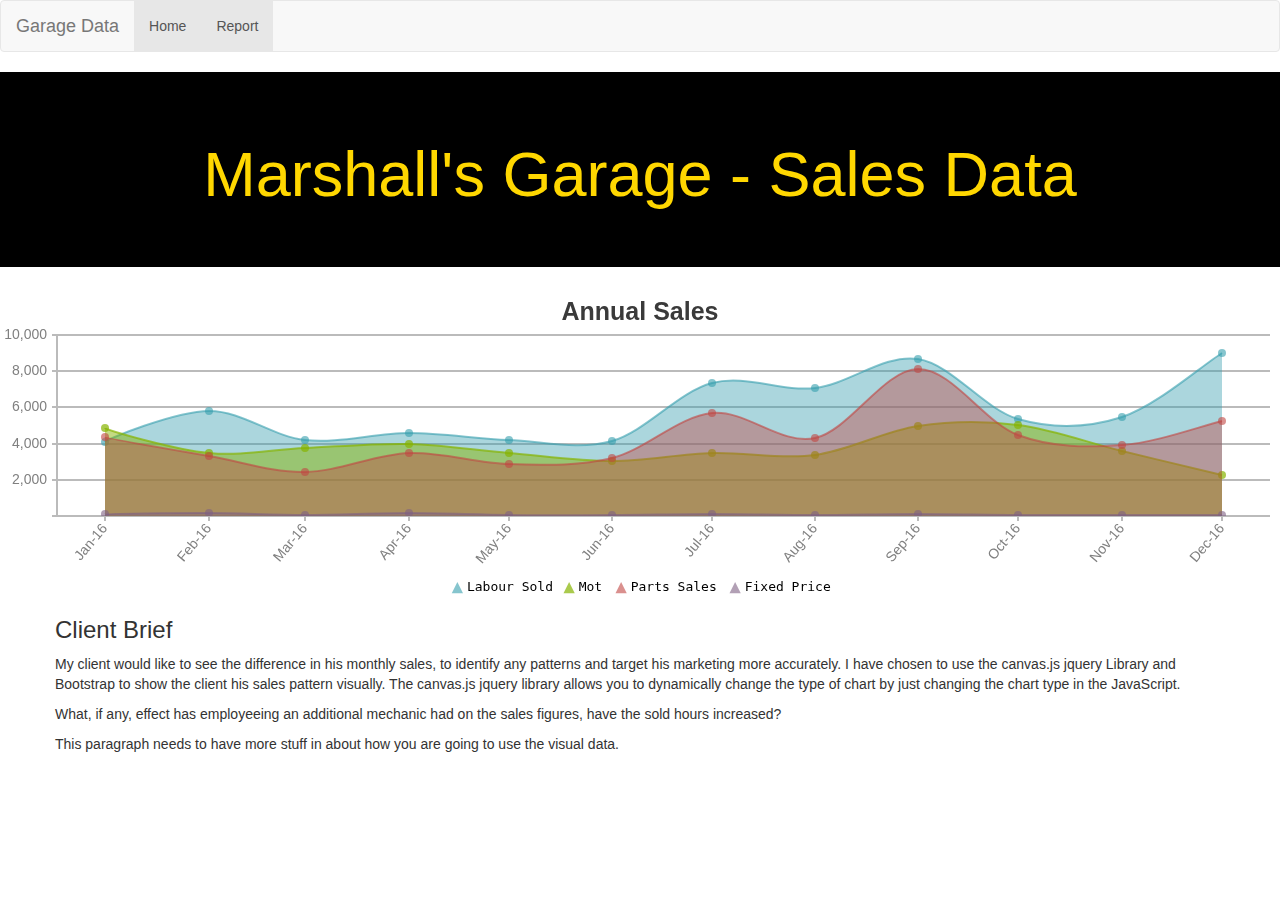
<file: official_chart_assignment/index.html>
<!DOCTYPE HTML>
<html>

<head>
<title>Charts, Frameworks and Libraries</title>
  <!--Using the Bootstrap framework to create the basic webpage to display the chart-->
   <meta charset="utf-8">
  <meta name="viewport" content="width=device-width, initial-scale=1">
  <link rel="stylesheet" href="https://maxcdn.bootstrapcdn.com/bootstrap/3.3.7/css/bootstrap.min.css">
  <link href="css/bootstrap.css" rel="stylesheet" type="text/css">
  <script src="https://ajax.googleapis.com/ajax/libs/jquery/3.1.1/jquery.min.js"></script>
  <script src=script/chart.js></script>
  <script src=script/canvasjs.min.js></script>
  <script src="https://maxcdn.bootstrapcdn.com/bootstrap/3.3.7/js/bootstrap.min.js"></script>
  <script type="text/javascript">
  
</script>
<script type="text/javascript" src="script/canvasjs.min.js"></script>
</head>
<body>
  
<nav class="navbar navbar-default">
  <div class="container-fluid">
    <div class="navbar-header">
      <a class="navbar-brand" href="#">Garage Data</a>
    </div>
    <ul class="nav navbar-nav">
      <li class="active"><a href="index.html">Home</a></li>
      <li class="active"><a href="report.html">Report</a></li>
    
    </ul>
  </div>
</nav>
  <!--using bootstrap css to style the webpage for the chart-->
  <div class="jumbotron text-center">
    <h1>Marshall's Garage - Sales Data</h1>
  
  </div>
  <div id="chartContainer" style="height: 300px; width: 100%;">
  </div>
<!--this is the canvas/container where the chart will be displayed-->
   
  <div class="container">
    <div class="row">
      <div class="col-m-8">
        <h3>Client Brief</h3>
        <p>My client would like to see the difference in his monthly sales, to identify any patterns and target his marketing more accurately.  I have chosen to use the canvas.js jquery Library and Bootstrap to show the client his sales pattern visually. The canvas.js jquery library allows you to dynamically change the type of chart by just changing the chart type in the JavaScript.</p>
        <p>
        	What, if any, effect has employeeing an additional mechanic had on the sales figures, have the sold hours increased?  
        </p>
        <p>
        	This paragraph needs to have more stuff in about how you are going to use the visual data.
        </p>
      </div>
</body>

</html>
</file>
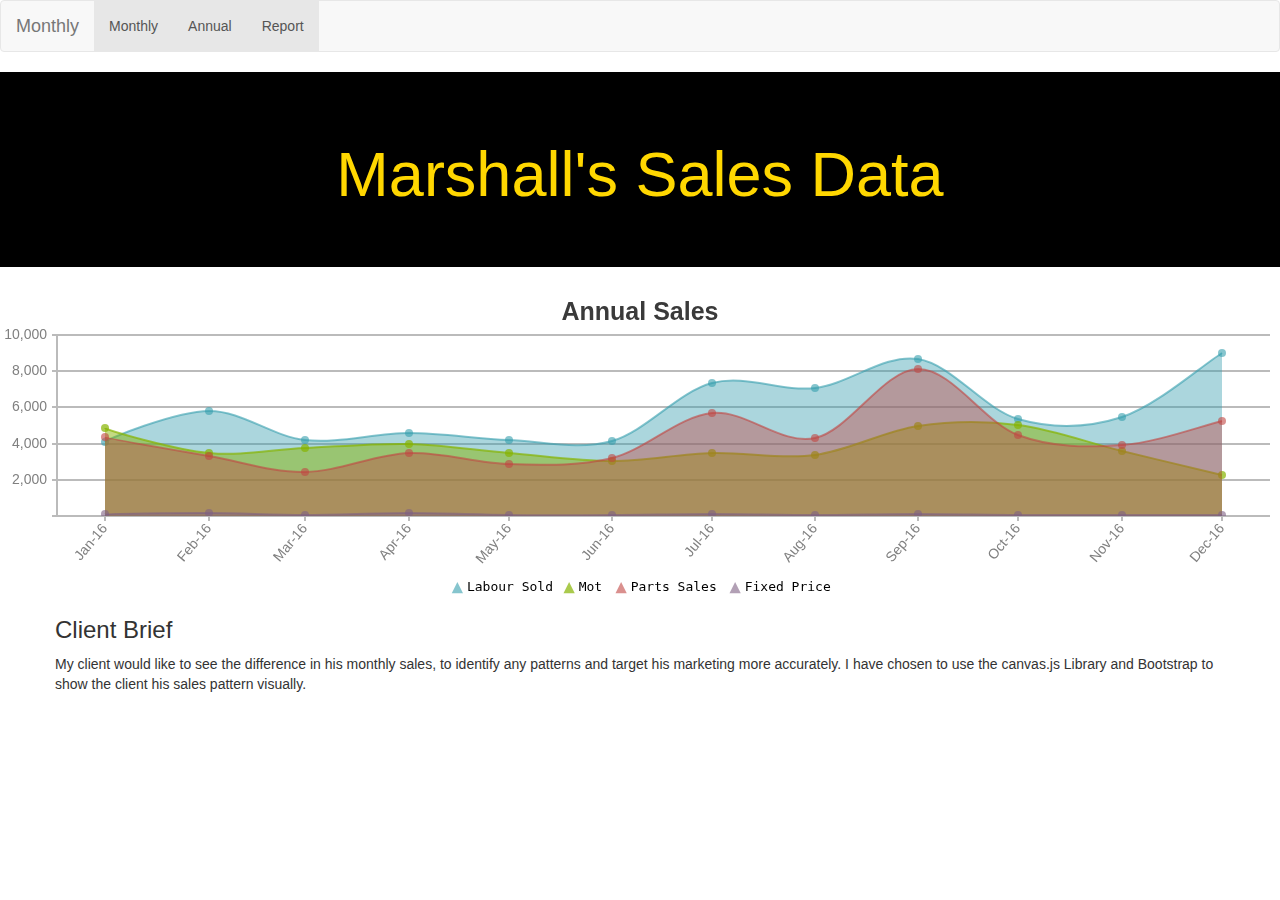
<file: SusanRaven_Chart/Chart_code/index.html>
<!DOCTYPE HTML>
<html>

<head>
    <title>Marshalls</title>
    <!--Using the Bootstrap framework to create the basic webpage to display the chart-->
    <meta charset="utf-8">
    <meta name="viewport" content="width=device-width, initial-scale=1">

    <!--links to the javaScript/css/canvas.js-->
    <link rel="stylesheet" href="https://maxcdn.bootstrapcdn.com/bootstrap/3.3.7/css/bootstrap.min.css">
    <link href="css/bootstrap.css" rel="stylesheet" type="text/css">
    <script src="https://ajax.googleapis.com/ajax/libs/jquery/3.1.1/jquery.min.js"></script>
    <script src=script/chart.js></script>
    <script src=script/canvasjs.min.js></script>
    <script src="https://maxcdn.bootstrapcdn.com/bootstrap/3.3.7/js/bootstrap.min.js"></script>
    <script type="text/javascript">
    </script>
    <script type="text/javascript" src="script/canvasjs.min.js"></script>
</head>

<body>
    <!--using the Bootstrap stylesheet to design the webpage, this is the nav bar and page links-->
    <nav class="navbar navbar-default">
        <div class="container-fluid">
            <div class="navbar-header">
                <a class="navbar-brand" href="#">Monthly</a>
            </div>
            <ul class="nav navbar-nav">
                <li class="active"><a href="index.html">Monthly</a>
                </li>
                 <li class="active"><a href="annual.html">Annual</a>
                </li>
                <li class="active"><a href="report.html">Report</a>
                </li>

            </ul>
        </div>
    </nav>
    <!--using bootstrap css to style the webpage for the chart-->
    <div class="jumbotron text-center">
        <h1>Marshall's Sales Data</h1>


        <!--this is the canvas/container where the chart will be displayed-->
    </div>
    <div id="chartContainer" style="height: 300px; width: 100%;">
    </div>

    <!--this is the container where the text will be displayed-->
    <div class="container">
        <div class="row">
            <div class="col-m-8">
                <h3>Client Brief</h3>
                <p>My client would like to see the difference in his monthly sales, to identify any patterns and target his marketing more accurately. I have chosen to use the canvas.js Library and Bootstrap to show the client his sales pattern visually. </p>

            </div>
</body>

</html><!--used the Canvas.js library and the bootstrap library-->
</file>
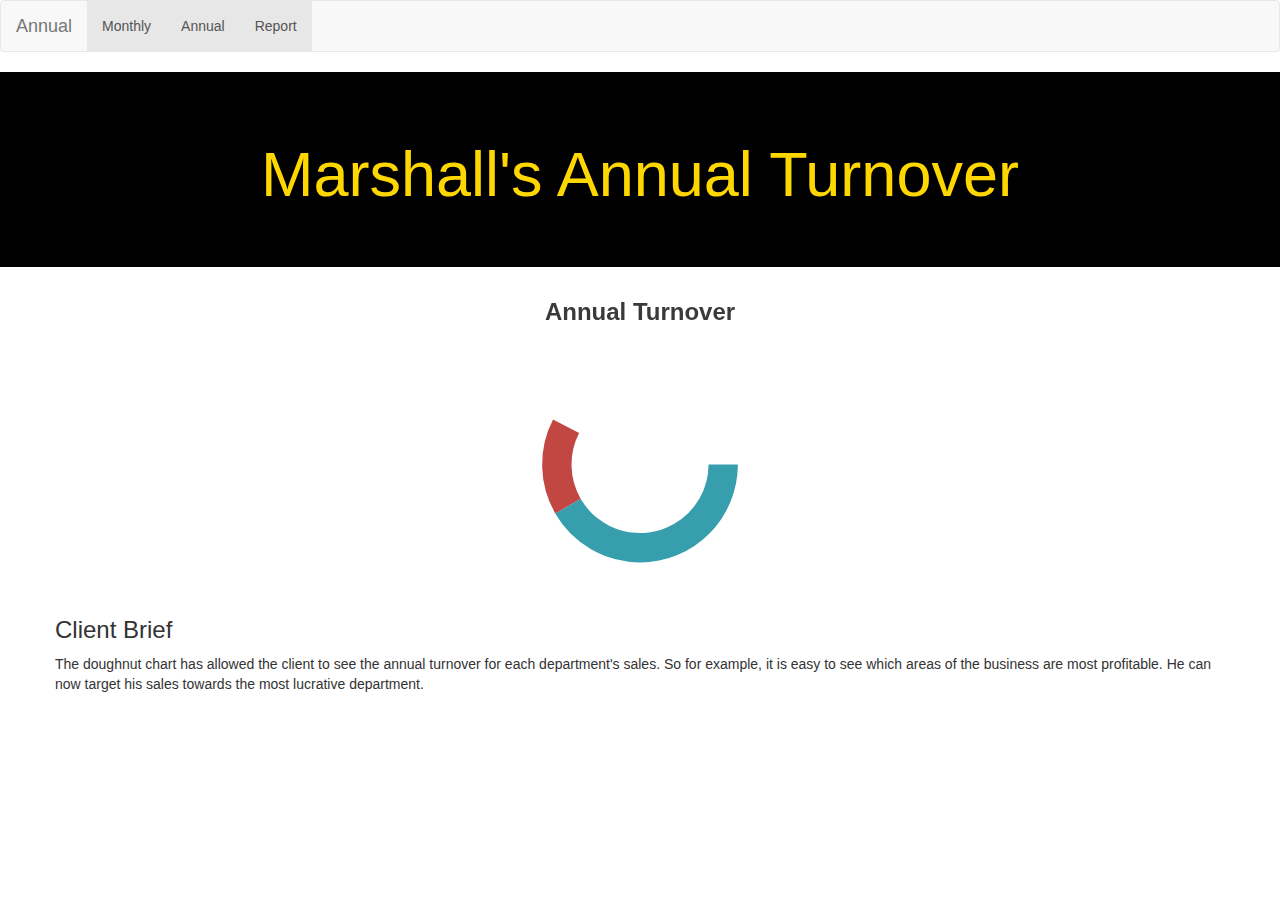
<file: official_chart_assignment/Annual.html>
<!DOCTYPE HTML>
<html>

<head>
    <title>Marshalls</title>
    <!--Using the Bootstrap framework to create the basic webpage to display the chart-->
    <meta charset="utf-8">
    <meta name="viewport" content="width=device-width, initial-scale=1">

    <!--links to the javaScript/css/canvas.js-->
    <link rel="stylesheet" href="https://maxcdn.bootstrapcdn.com/bootstrap/3.3.7/css/bootstrap.min.css">
    <link href="css/bootstrap.css" rel="stylesheet" type="text/css">
    <script src="https://ajax.googleapis.com/ajax/libs/jquery/3.1.1/jquery.min.js"></script>
    <script src=script/doughnut.js></script>
    <script src=script/canvasjs.min.js></script>
    <script src="https://maxcdn.bootstrapcdn.com/bootstrap/3.3.7/js/bootstrap.min.js"></script>
    <script type="text/javascript">
    </script>
    <script type="text/javascript" src="script/canvasjs.min.js"></script>
</head>

<body>
    <!--using the Bootstrap stylesheet to design the webpage, this is the nav bar and page links-->
    <nav class="navbar navbar-default">
        <div class="container-fluid">
            <div class="navbar-header">
                <a class="navbar-brand" href="#">Annual</a>
            </div>
            <ul class="nav navbar-nav">
                <li class="active"><a href="index.html">Monthly</a>
                </li>
                 <li class="active"><a href="Annual.html">Annual</a>
                </li>
                 <li class="active"><a href="report.html">Report</a>
                </li>

            </ul>
        </div>
    </nav>
    <!--using bootstrap css to style the webpage for the chart-->
    <div class="jumbotron text-center">
        <h1>Marshall's Annual Turnover</h1>


        <!--this is the canvas/container where the chart will be displayed-->
    </div>
    <div id="chartContainer" style="height: 300px; width: 100%;">
    </div>
     <div class="container">
    <div class="row">
      <div class="col-m-8">
        <h3>Client Brief</h3>
        <p>The doughnut chart has allowed the client to see the annual turnover for each department's sales.  So for example, it is easy to see which areas of the business are most profitable.  He can now target his sales towards the most lucrative department.</p>
      </div>
</body>

</html>
</file>
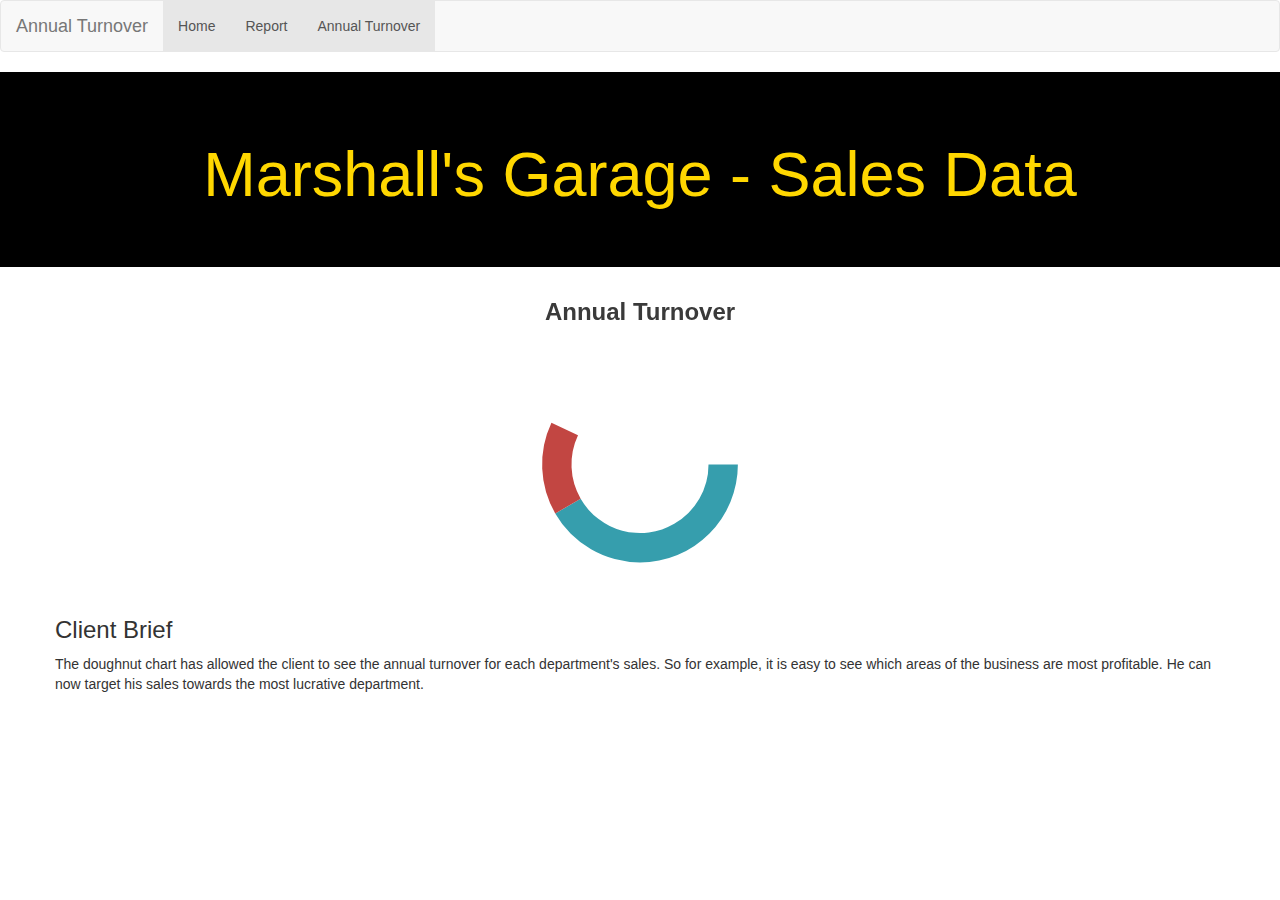
<file: official_chart_assignment/doughnut.html>
<!DOCTYPE HTML>
<html>

<head>
    <title>Marshalls</title>
    <!--Using the Bootstrap framework to create the basic webpage to display the chart-->
    <meta charset="utf-8">
    <meta name="viewport" content="width=device-width, initial-scale=1">

    <!--links to the javaScript/css/canvas.js-->
    <link rel="stylesheet" href="https://maxcdn.bootstrapcdn.com/bootstrap/3.3.7/css/bootstrap.min.css">
    <link href="css/bootstrap.css" rel="stylesheet" type="text/css">
    <script src="https://ajax.googleapis.com/ajax/libs/jquery/3.1.1/jquery.min.js"></script>
    <script src=script/doughnut.js></script>
    <script src=script/canvasjs.min.js></script>
    <script src="https://maxcdn.bootstrapcdn.com/bootstrap/3.3.7/js/bootstrap.min.js"></script>
    <script type="text/javascript">
    </script>
    <script type="text/javascript" src="script/canvasjs.min.js"></script>
</head>

<body>
    <!--using the Bootstrap stylesheet to design the webpage, this is the nav bar and page links-->
    <nav class="navbar navbar-default">
        <div class="container-fluid">
            <div class="navbar-header">
                <a class="navbar-brand" href="#">Annual Turnover</a>
            </div>
            <ul class="nav navbar-nav">
                <li class="active"><a href="index.html">Home</a>
                </li>
                <li class="active"><a href="report.html">Report</a>
                </li>
                 <li class="active"><a href="Annual.html">Annual Turnover</a>
                </li>

            </ul>
        </div>
    </nav>
    <!--using bootstrap css to style the webpage for the chart-->
    <div class="jumbotron text-center">
        <h1>Marshall's Garage - Sales Data</h1>


        <!--this is the canvas/container where the chart will be displayed-->
    </div>
    <div id="chartContainer" style="height: 300px; width: 100%;">
    </div>
     <div class="container">
    <div class="row">
      <div class="col-m-8">
        <h3>Client Brief</h3>
        <p>The doughnut chart has allowed the client to see the annual turnover for each department's sales.  So for example, it is easy to see which areas of the business are most profitable.  He can now target his sales towards the most lucrative department.</p>
      </div>
</body>

</html>
</file>
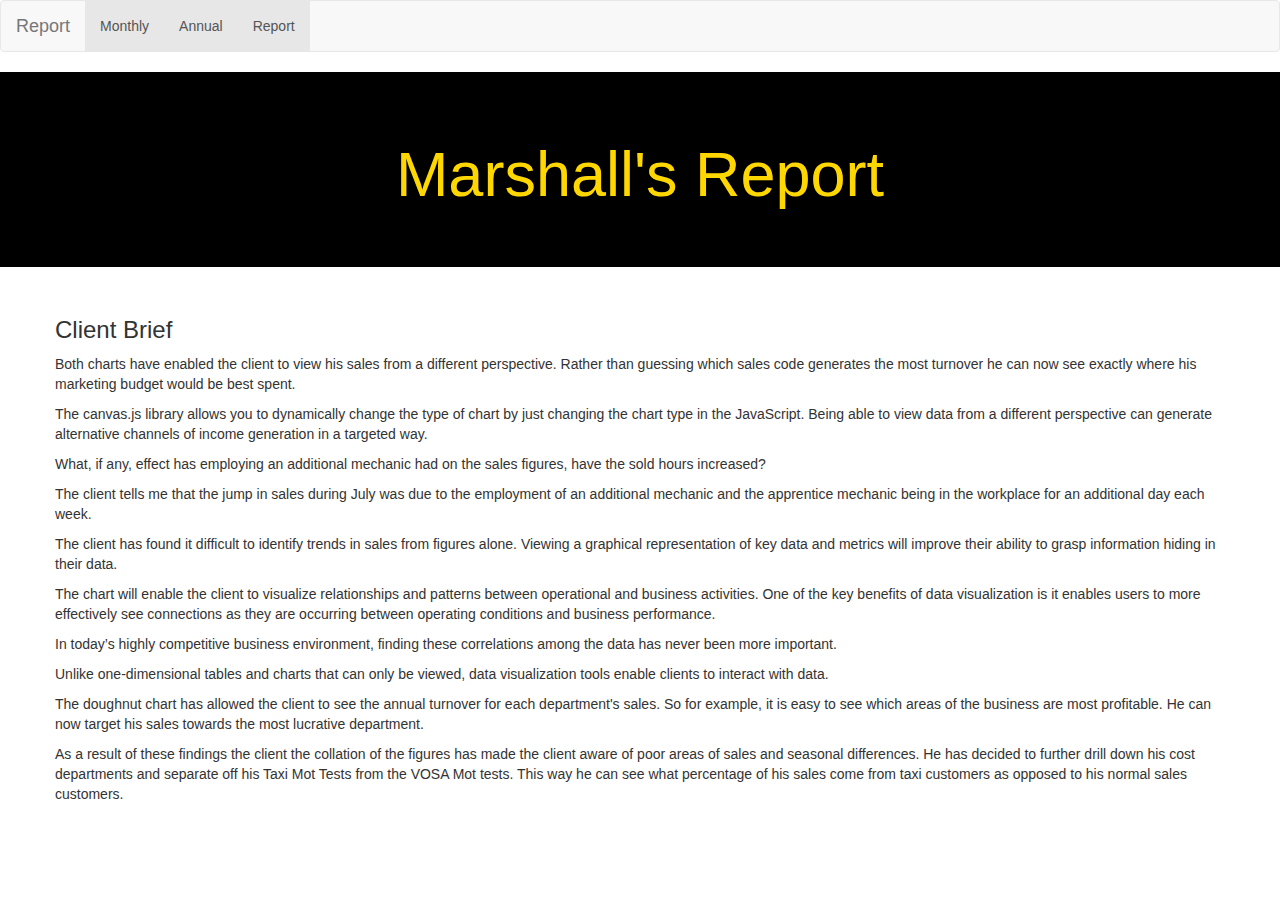
<file: official_chart_assignment/report.html>
<!DOCTYPE HTML>
<html>

<head>
<title>Marshalls</title>
  <!--Using the Bootstrap framework to create the basic webpage to display the chart-->
    <meta charset="utf-8">
    <meta content="width=device-width, initial-scale=1" name="viewport">
    <link href="https://maxcdn.bootstrapcdn.com/bootstrap/3.3.7/css/bootstrap.min.css" rel="stylesheet">
    <link href="css/bootstrap.css" rel="stylesheet" type="text/css">
  
  
  
  <script src="https://maxcdn.bootstrapcdn.com/bootstrap/3.3.7/js/bootstrap.min.js">
  </script>
  <script type="text/javascript"></script>
<script type="text/javascript" src="script/canvasjs.min.js"></script>


</head>
<body>
  
  <nav class="navbar navbar-default">
  <div class="container-fluid">
    <div class="navbar-header">
      <a class="navbar-brand" href="#">Report</a>
    </div>
    <ul class="nav navbar-nav">
      <li class="active"><a href="index.html">Monthly</a></li>
       <li class="active"><a href="annual.html">Annual</a>
        <li class="active"><a href="report.html">Report</a></li>
                </li>
    </ul>
  </div>
</nav>
  <!--using bootstrap css to style the webpage for the chart-->
  <div class="jumbotron text-center">
    <h1>Marshall's Report</h1>
  
  </div>
  
  </div>
<!--this is the canvas/container where the chart will be displayed-->
   
  <div class="container">
    <div class="row">
      <div class="col-m-8">
        <h3>Client Brief</h3>
        <p>Both charts have enabled the client to view his sales from a different perspective.  Rather than guessing which sales code generates the most turnover he can now see exactly where his marketing budget would be best spent.</p>
        <p>The canvas.js library allows you to dynamically change the type of chart by just changing the chart type in the JavaScript. Being able to view data from a different perspective can generate alternative channels of income generation in a targeted way.
                <p>
                    What, if any, effect has employing an additional mechanic had on the sales figures, have the sold hours increased?
                </p>
                <p> The client tells me that the jump in sales during July was due to the employment of an additional mechanic and the apprentice mechanic being in the workplace for an additional day each week.
                <p>
                    The client has found it difficult to identify trends in sales from figures alone. Viewing a graphical representation of key data and metrics will improve their ability to grasp information hiding in their data. </p>
                    <P>The chart will enable the client to visualize relationships and patterns between operational and business activities. One of the key benefits of data visualization is it enables users to more effectively see connections as they are occurring between operating conditions and business performance. </p><p>In today’s highly competitive business environment, finding these correlations among the data has never been more important.
                </p>
                <p>Unlike one-dimensional tables and charts that can only be viewed, data visualization tools enable clients to interact with data.

                </p>
                <p>The doughnut chart has allowed the client to see the annual turnover for each department's sales.  So for example, it is easy to see which areas of the business are most profitable.  He can now target his sales towards the most lucrative department.</p>
                <p>As a result of these findings the client the collation of the figures has made the client aware of poor areas of sales and seasonal differences.  He has decided to further drill down his cost departments and separate off his Taxi Mot Tests from the VOSA Mot tests.  This way he can see what percentage of his sales come from taxi customers as opposed to his normal sales customers.</p>
      </div>
</body>

</html>
</file>
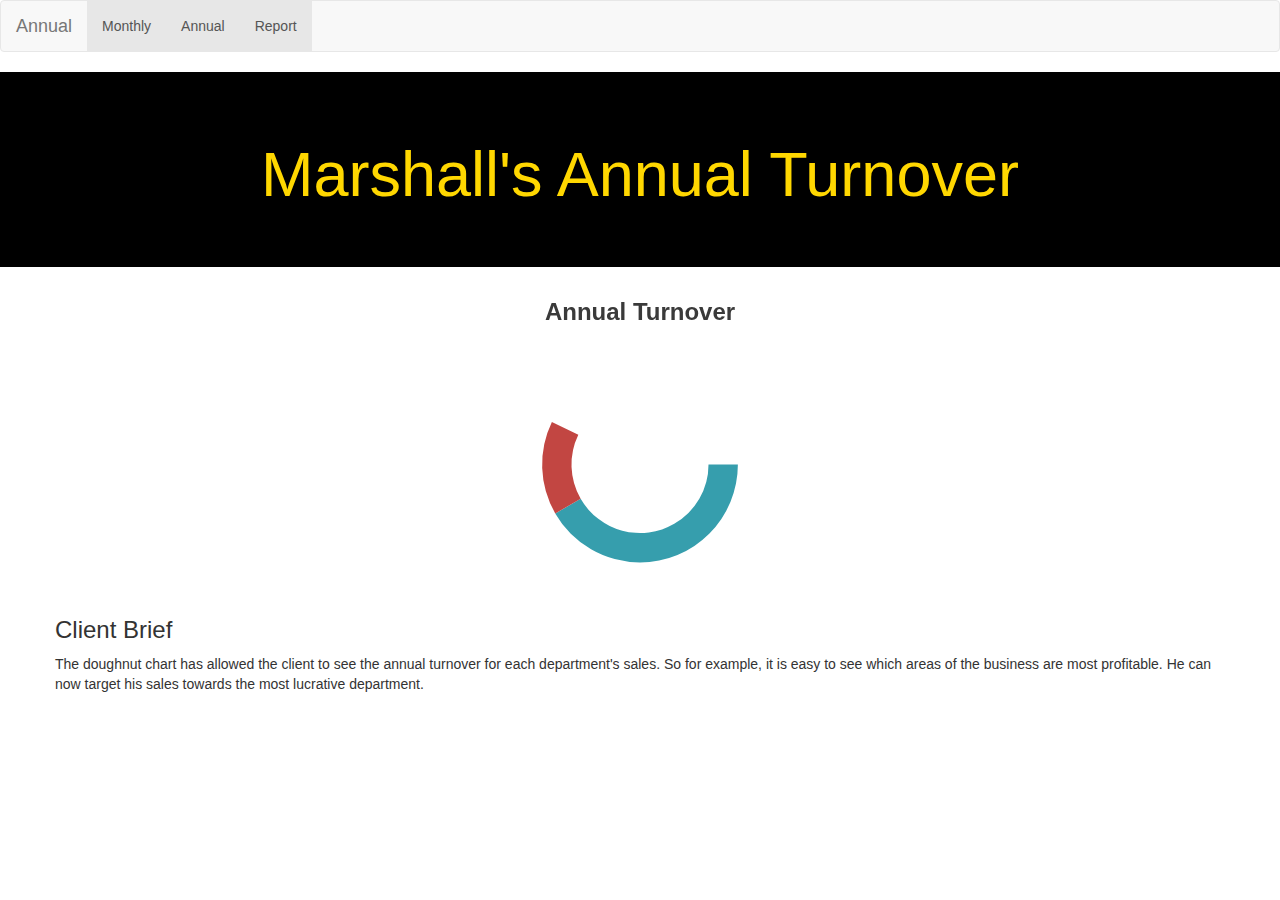
<file: SusanRaven_Chart/Chart_code/Annual.html>
<!DOCTYPE HTML>
<html>

<head>
    <title>Marshalls</title>
    <!--Using the Bootstrap framework to create the basic webpage to display the chart-->
    <meta charset="utf-8">
    <meta name="viewport" content="width=device-width, initial-scale=1">

    <!--links to the javaScript/css/canvas.js-->
    <link rel="stylesheet" href="https://maxcdn.bootstrapcdn.com/bootstrap/3.3.7/css/bootstrap.min.css">
    <link href="css/bootstrap.css" rel="stylesheet" type="text/css">
    <script src="https://ajax.googleapis.com/ajax/libs/jquery/3.1.1/jquery.min.js"></script>
    <script src=script/doughnut.js></script>
    <script src=script/canvasjs.min.js></script>
    <script src="https://maxcdn.bootstrapcdn.com/bootstrap/3.3.7/js/bootstrap.min.js"></script>
    <script type="text/javascript">
    </script>
    <script type="text/javascript" src="script/canvasjs.min.js"></script>
</head>

<body>
    <!--using the Bootstrap stylesheet to design the webpage, this is the nav bar and page links-->
    <nav class="navbar navbar-default">
        <div class="container-fluid">
            <div class="navbar-header">
                <a class="navbar-brand" href="#">Annual</a>
            </div>
            <ul class="nav navbar-nav">
                <li class="active"><a href="index.html">Monthly</a>
                </li>
                 <li class="active"><a href="Annual.html">Annual</a>
                </li>
                 <li class="active"><a href="report.html">Report</a>
                </li>

            </ul>
        </div>
    </nav>
    <!--using bootstrap css to style the webpage for the chart-->
    <div class="jumbotron text-center">
        <h1>Marshall's Annual Turnover</h1>


        <!--this is the canvas/container where the chart will be displayed-->
    </div>
    <div id="chartContainer" style="height: 300px; width: 100%;">
    </div>
     <div class="container">
    <div class="row">
      <div class="col-m-8">
        <h3>Client Brief</h3>
        <p>The doughnut chart has allowed the client to see the annual turnover for each department's sales.  So for example, it is easy to see which areas of the business are most profitable.  He can now target his sales towards the most lucrative department.</p>
      </div>
</body>

</html><!--used the Canvas.js library and bootstrap-->
</file>
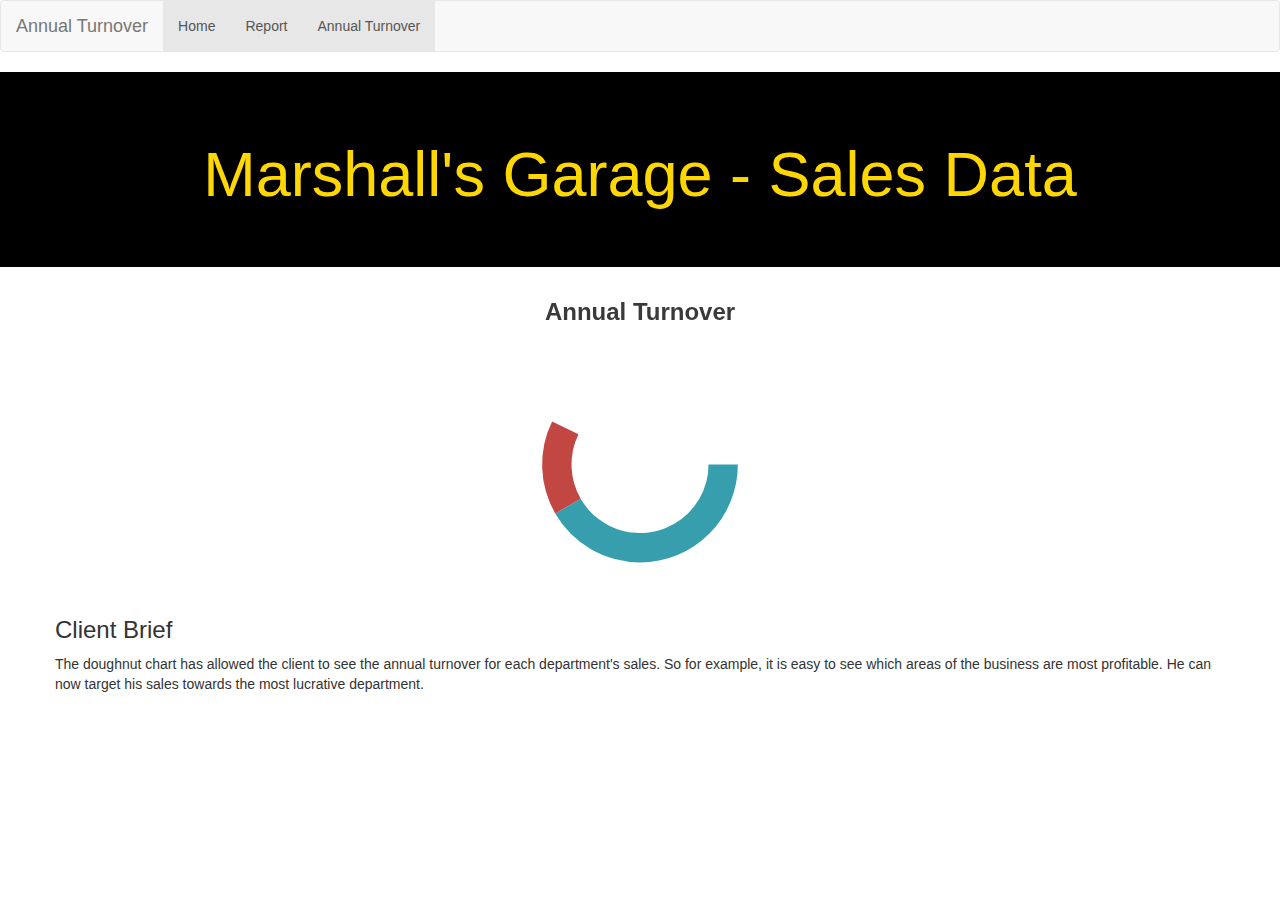
<file: SusanRaven_Chart/Chart_code/doughnut.html>
<!DOCTYPE HTML>
<html>

<head>
    <title>Marshalls</title>
    <!--Using the Bootstrap framework to create the basic webpage to display the chart-->
    <meta charset="utf-8">
    <meta name="viewport" content="width=device-width, initial-scale=1">

    <!--links to the javaScript/css/canvas.js-->
    <link rel="stylesheet" href="https://maxcdn.bootstrapcdn.com/bootstrap/3.3.7/css/bootstrap.min.css">
    <link href="css/bootstrap.css" rel="stylesheet" type="text/css">
    <script src="https://ajax.googleapis.com/ajax/libs/jquery/3.1.1/jquery.min.js"></script>
    <script src=script/doughnut.js></script>
    <script src=script/canvasjs.min.js></script>
    <script src="https://maxcdn.bootstrapcdn.com/bootstrap/3.3.7/js/bootstrap.min.js"></script>
    <script type="text/javascript">
    </script>
    <script type="text/javascript" src="script/canvasjs.min.js"></script>
</head>

<body>
    <!--using the Bootstrap stylesheet to design the webpage, this is the nav bar and page links-->
    <nav class="navbar navbar-default">
        <div class="container-fluid">
            <div class="navbar-header">
                <a class="navbar-brand" href="#">Annual Turnover</a>
            </div>
            <ul class="nav navbar-nav">
                <li class="active"><a href="index.html">Home</a>
                </li>
                <li class="active"><a href="report.html">Report</a>
                </li>
                 <li class="active"><a href="Annual.html">Annual Turnover</a>
                </li>

            </ul>
        </div>
    </nav>
    <!--using bootstrap css to style the webpage for the chart-->
    <div class="jumbotron text-center">
        <h1>Marshall's Garage - Sales Data</h1>


        <!--this is the canvas/container where the chart will be displayed-->
    </div>
    <div id="chartContainer" style="height: 300px; width: 100%;">
    </div>
     <div class="container">
    <div class="row">
      <div class="col-m-8">
        <h3>Client Brief</h3>
        <p>The doughnut chart has allowed the client to see the annual turnover for each department's sales.  So for example, it is easy to see which areas of the business are most profitable.  He can now target his sales towards the most lucrative department.</p>
      </div>
</body>

</html>
<!--canvasjs library and bootstrap library-->
</file>
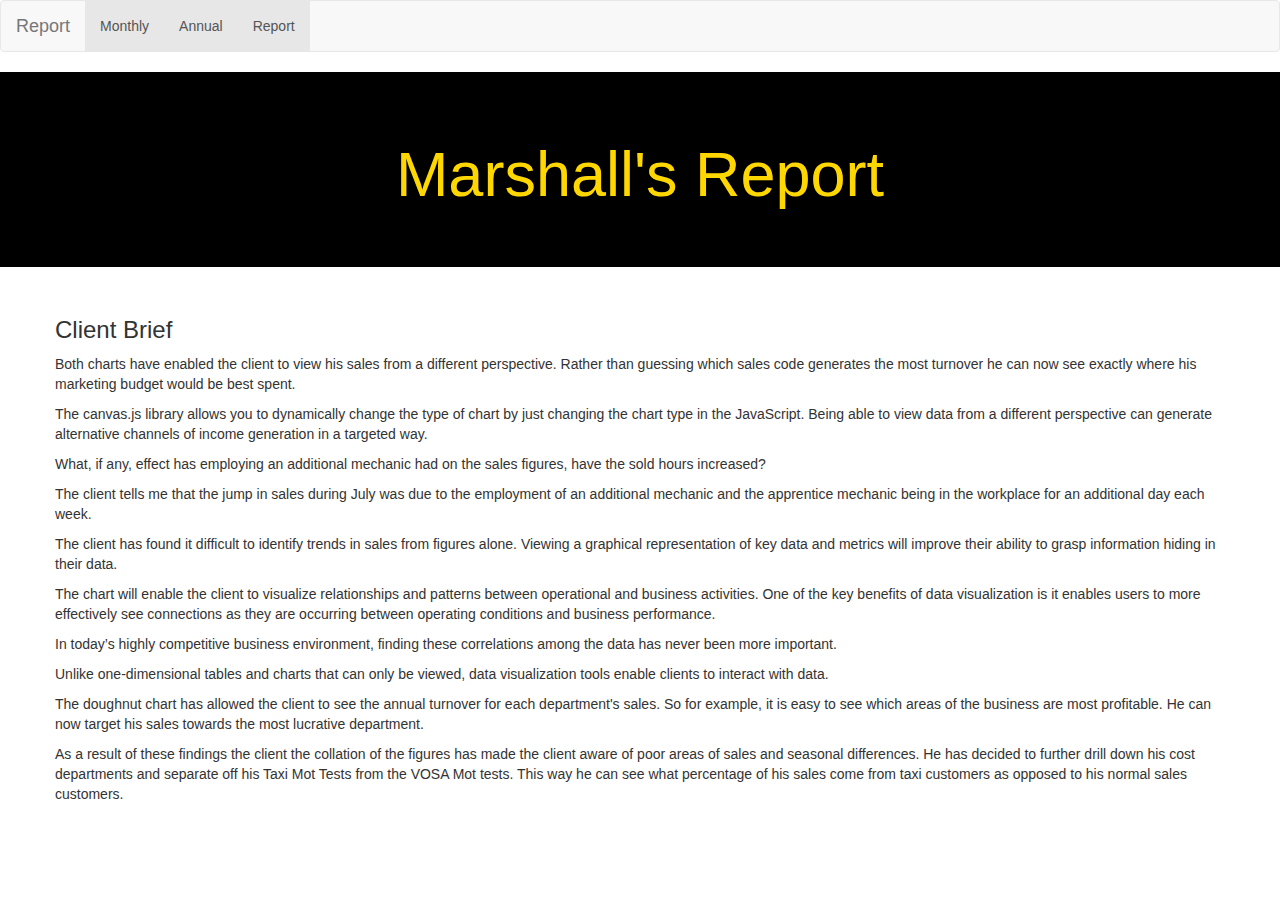
<file: SusanRaven_Chart/Chart_code/report.html>
<!DOCTYPE HTML>
<html>

<head>
<title>Marshalls</title>
  <!--Using the Bootstrap framework to create the basic webpage to display the chart-->
    <meta charset="utf-8">
    <meta content="width=device-width, initial-scale=1" name="viewport">
    <link href="https://maxcdn.bootstrapcdn.com/bootstrap/3.3.7/css/bootstrap.min.css" rel="stylesheet">
    <link href="css/bootstrap.css" rel="stylesheet" type="text/css">
  
  
  
  <script src="https://maxcdn.bootstrapcdn.com/bootstrap/3.3.7/js/bootstrap.min.js">
  </script>
  <script type="text/javascript"></script>
<script type="text/javascript" src="script/canvasjs.min.js"></script>


</head>
<body>
  
  <nav class="navbar navbar-default">
  <div class="container-fluid">
    <div class="navbar-header">
      <a class="navbar-brand" href="#">Report</a>
    </div>
    <ul class="nav navbar-nav">
      <li class="active"><a href="index.html">Monthly</a></li>
       <li class="active"><a href="annual.html">Annual</a>
        <li class="active"><a href="report.html">Report</a></li>
                </li>
    </ul>
  </div>
</nav>
  <!--using bootstrap css to style the webpage for the chart-->
  <div class="jumbotron text-center">
    <h1>Marshall's Report</h1>
  
  </div>
  
  </div>
<!--this is the canvas/container where the chart will be displayed-->
   
  <div class="container">
    <div class="row">
      <div class="col-m-8">
        <h3>Client Brief</h3>
        <p>Both charts have enabled the client to view his sales from a different perspective.  Rather than guessing which sales code generates the most turnover he can now see exactly where his marketing budget would be best spent.</p>
        <p>The canvas.js library allows you to dynamically change the type of chart by just changing the chart type in the JavaScript. Being able to view data from a different perspective can generate alternative channels of income generation in a targeted way.
                <p>
                    What, if any, effect has employing an additional mechanic had on the sales figures, have the sold hours increased?
                </p>
                <p> The client tells me that the jump in sales during July was due to the employment of an additional mechanic and the apprentice mechanic being in the workplace for an additional day each week.
                <p>
                    The client has found it difficult to identify trends in sales from figures alone. Viewing a graphical representation of key data and metrics will improve their ability to grasp information hiding in their data. </p>
                    <P>The chart will enable the client to visualize relationships and patterns between operational and business activities. One of the key benefits of data visualization is it enables users to more effectively see connections as they are occurring between operating conditions and business performance. </p><p>In today’s highly competitive business environment, finding these correlations among the data has never been more important.
                </p>
                <p>Unlike one-dimensional tables and charts that can only be viewed, data visualization tools enable clients to interact with data.

                </p>
                <p>The doughnut chart has allowed the client to see the annual turnover for each department's sales.  So for example, it is easy to see which areas of the business are most profitable.  He can now target his sales towards the most lucrative department.</p>
                <p>As a result of these findings the client the collation of the figures has made the client aware of poor areas of sales and seasonal differences.  He has decided to further drill down his cost departments and separate off his Taxi Mot Tests from the VOSA Mot tests.  This way he can see what percentage of his sales come from taxi customers as opposed to his normal sales customers.</p>
      </div>
</body>

</html><!--used the Canvas.js library and bootstrap-->
</file>
